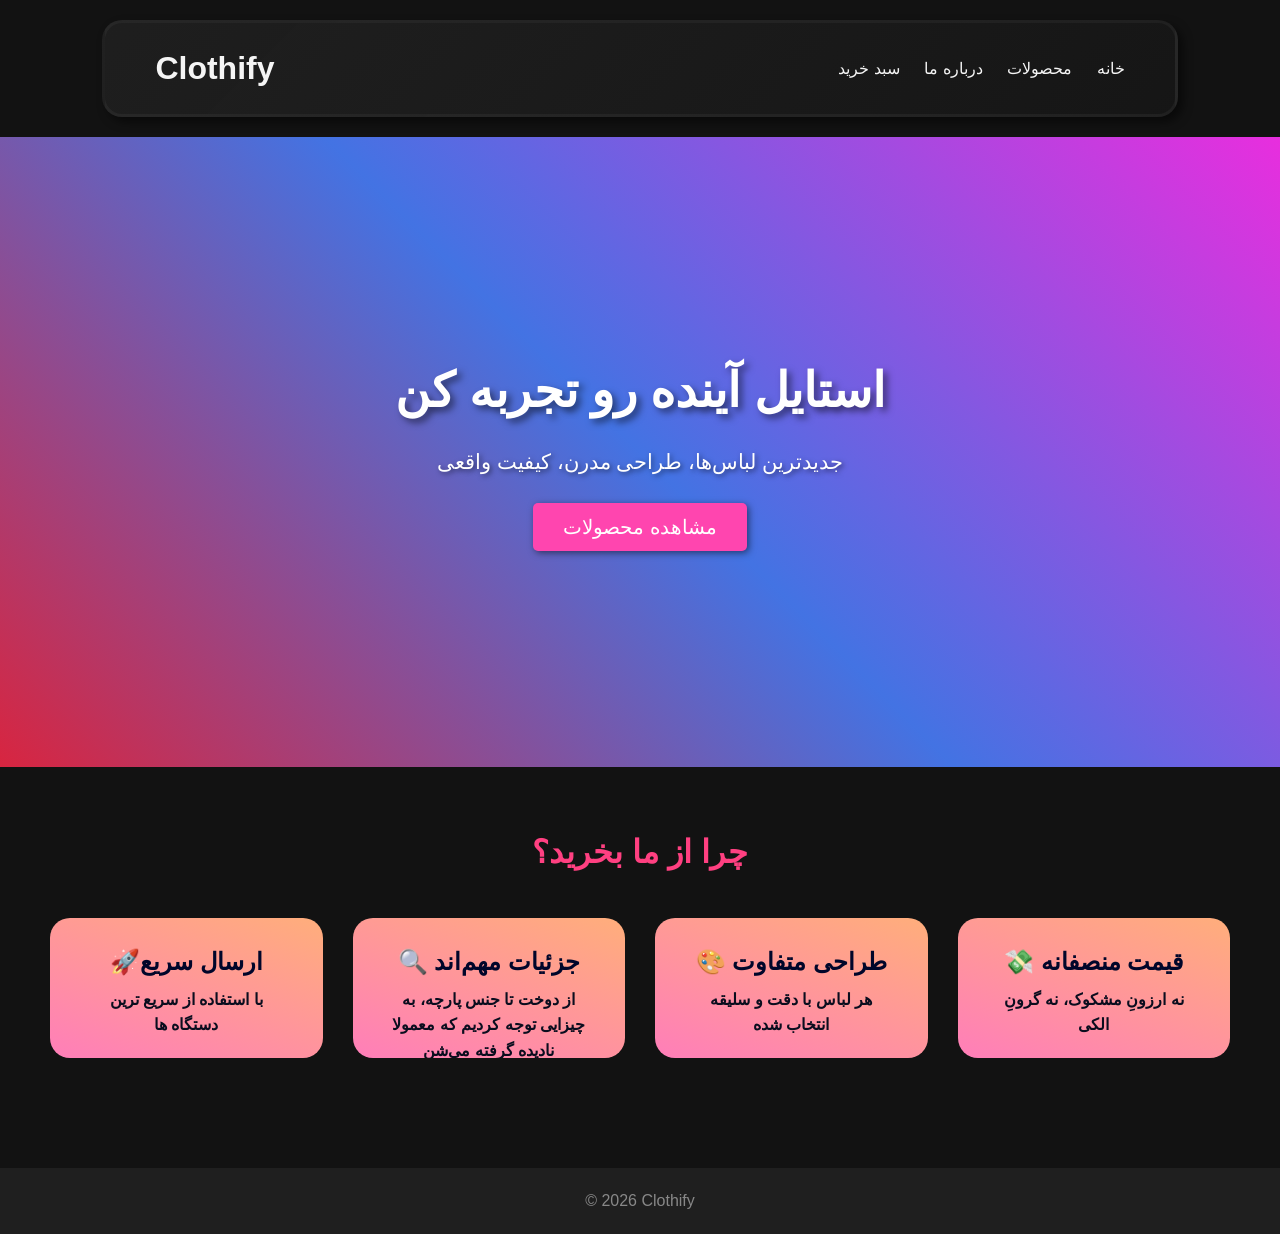
<file: index.html>
<!DOCTYPE html>
<html lang="fa">

<head>
    <meta charset="UTF-8">
    <meta name="viewport" content="width=device-width, initial-scale=1.0">
    <title>Clothify</title>
    <link rel="stylesheet" href="style.css">
</head>

<body>
    <header class="navbar">
        <h1 class="logo">Clothify</h1>
        <nav>
            <a href="index.html">خانه</a>
            <a href="product.html">محصولات</a>
            <a href="about_us.html">درباره ما</a>
            <a href="cart.html">سبد خرید</a>
        </nav>
    </header>

    <!-- Hero Section -->
    <section class="hero">
        <div class="hero-text">
            <h2>استایل آینده رو تجربه کن</h2>
            <p>جدیدترین لباس‌ها، طراحی مدرن، کیفیت واقعی</p>
            <button class="bttt" href="product.html">مشاهده محصولات</button>
        </div>
    </section>
    <!-- Products Section -->
    <section class="products">
        <h3>چرا از ما بخرید؟</h3>
        <div class="product-grid">
            <div class="card">
                <h2>🚀ارسال سریع</h2>
                <p>با استفاده از سریع ترین دستگاه ها</p>
            </div>
            <div class="card">
                <h2>🔍 جزئیات مهم‌اند</h2>
                <p>از دوخت تا جنس پارچه،
                    به چیزایی توجه کردیم که معمولا نادیده گرفته می‌شن</p>
            </div>
            <div class="card">
                <h2>🎨 طراحی متفاوت</h2>
                <p>هر لباس با دقت و سلیقه انتخاب شده</p>
            </div>
            <div class="card">
                <h2>💸 قیمت منصفانه</h2>
                <p>نه ارزونِ مشکوک، نه گرونِ الکی</p>
            </div>
        </div>
    </section>
    <!-- Footer -->
    <footer>
        <p>© 2026 Clothify</p>
    </footer>

</body>

</html>
</file>
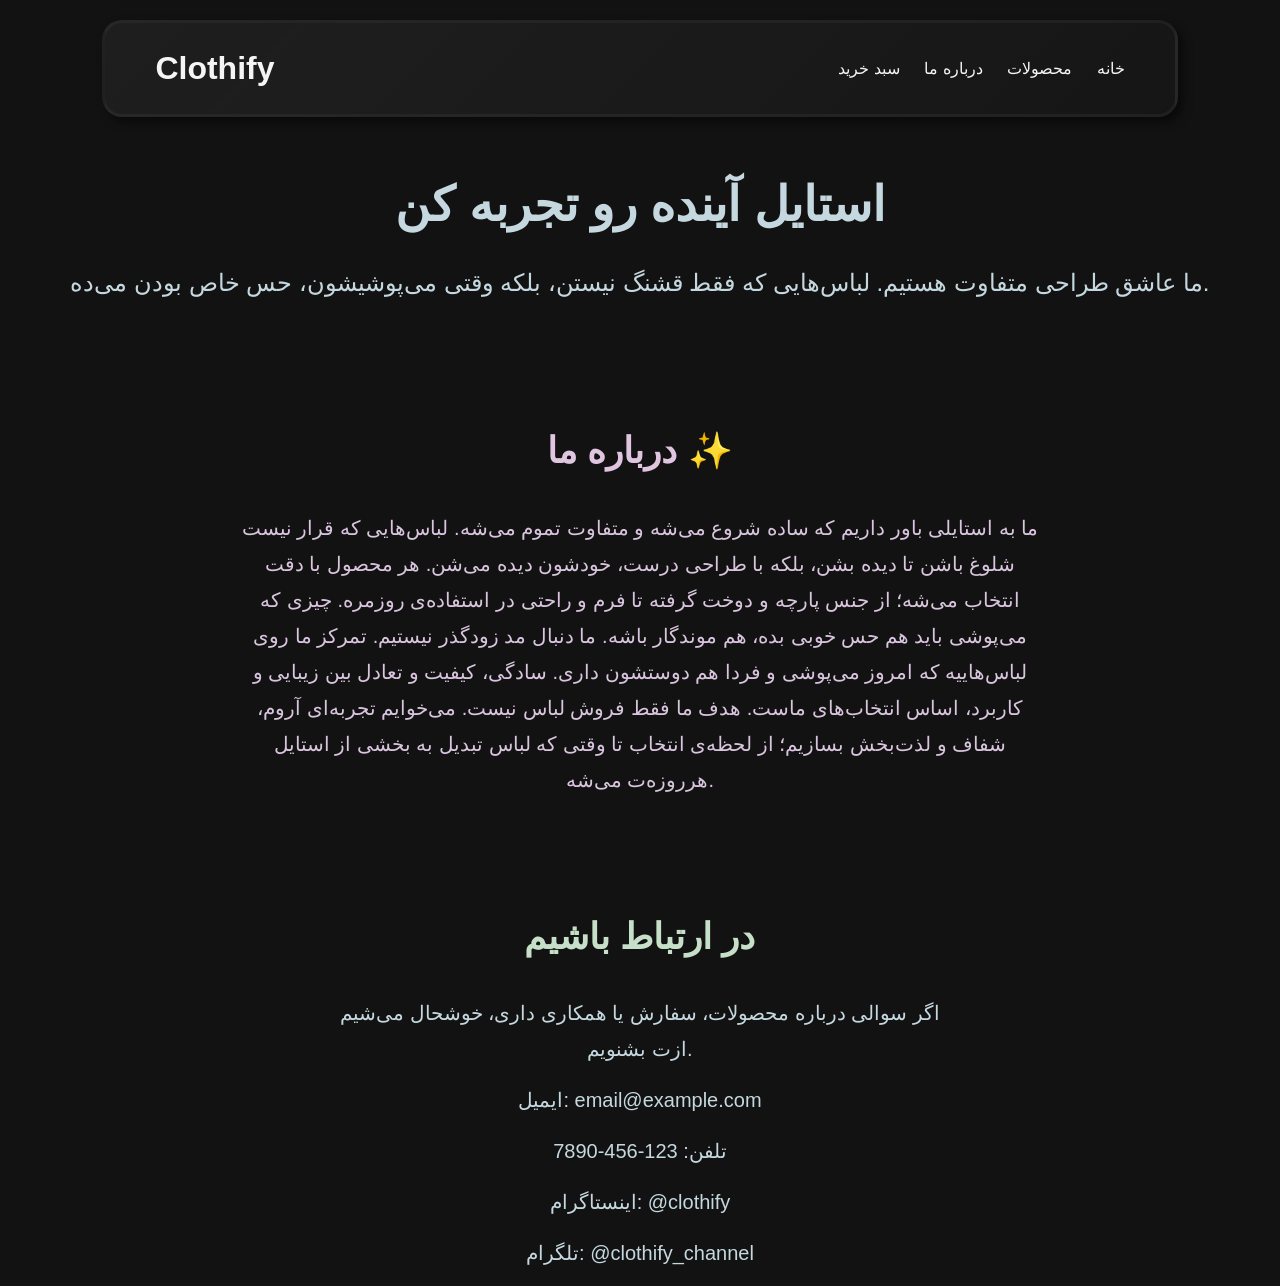
<file: about_us.html>
<!DOCTYPE html>
<html lang="fa">

<head>
    <meta charset="UTF-8">
    <meta name="viewport" content="width=device-width, initial-scale=1.0">
    <title>Clothify</title>
    <link rel="stylesheet" href="style.css">
    <style>

    </style>
</head>

<body>
    <header class="navbar">
        <h1 class="logo">Clothify</h1>
        <nav>
            <a href="index.html">خانه</a>
            <a href="product.html">محصولات</a>
            <a href="about_us.html">درباره ما</a>
            <a href="cart.html">سبد خرید</a>
        </nav>
    </header>
    <section class="hero_a">
        <div class="hero_a-text">
            <h2>استایل آینده رو تجربه کن</h2>
            <p>ما عاشق طراحی متفاوت هستیم. لباس‌هایی که فقط قشنگ نیستن، بلکه وقتی می‌پوشیشون، حس خاص بودن می‌ده.</p>
        </div>
    </section>
    <section class="about_us">
        <h3>درباره ما ✨</h3>
        <p>ما به استایلی باور داریم که ساده شروع می‌شه و متفاوت تموم می‌شه.
            لباس‌هایی که قرار نیست شلوغ باشن تا دیده بشن، بلکه با طراحی درست، خودشون دیده می‌شن.

            هر محصول با دقت انتخاب می‌شه؛
            از جنس پارچه و دوخت گرفته تا فرم و راحتی در استفاده‌ی روزمره.
            چیزی که می‌پوشی باید هم حس خوبی بده، هم موندگار باشه.

            ما دنبال مد زودگذر نیستیم.
            تمرکز ما روی لباس‌هاییه که امروز می‌پوشی و فردا هم دوستشون داری.
            سادگی، کیفیت و تعادل بین زیبایی و کاربرد، اساس انتخاب‌های ماست.

            هدف ما فقط فروش لباس نیست.
            می‌خوایم تجربه‌ای آروم، شفاف و لذت‌بخش بسازیم؛
            از لحظه‌ی انتخاب تا وقتی که لباس تبدیل به بخشی از استایل هرروزه‌ت می‌شه.</p>
    </section>
    <section class="contact">
        <h3>در ارتباط باشیم</h3>
        <p>اگر سوالی درباره محصولات، سفارش یا همکاری داری،
            خوشحال می‌شیم ازت بشنویم.</p>
        <p>ایمیل: email@example.com</p>
        <p>تلفن: 123-456-7890</p>
        <p>اینستاگرام: @clothify</p>
        <p>تلگرام: @clothify_channel</p>
    </section>
</body>

</html>
</file>
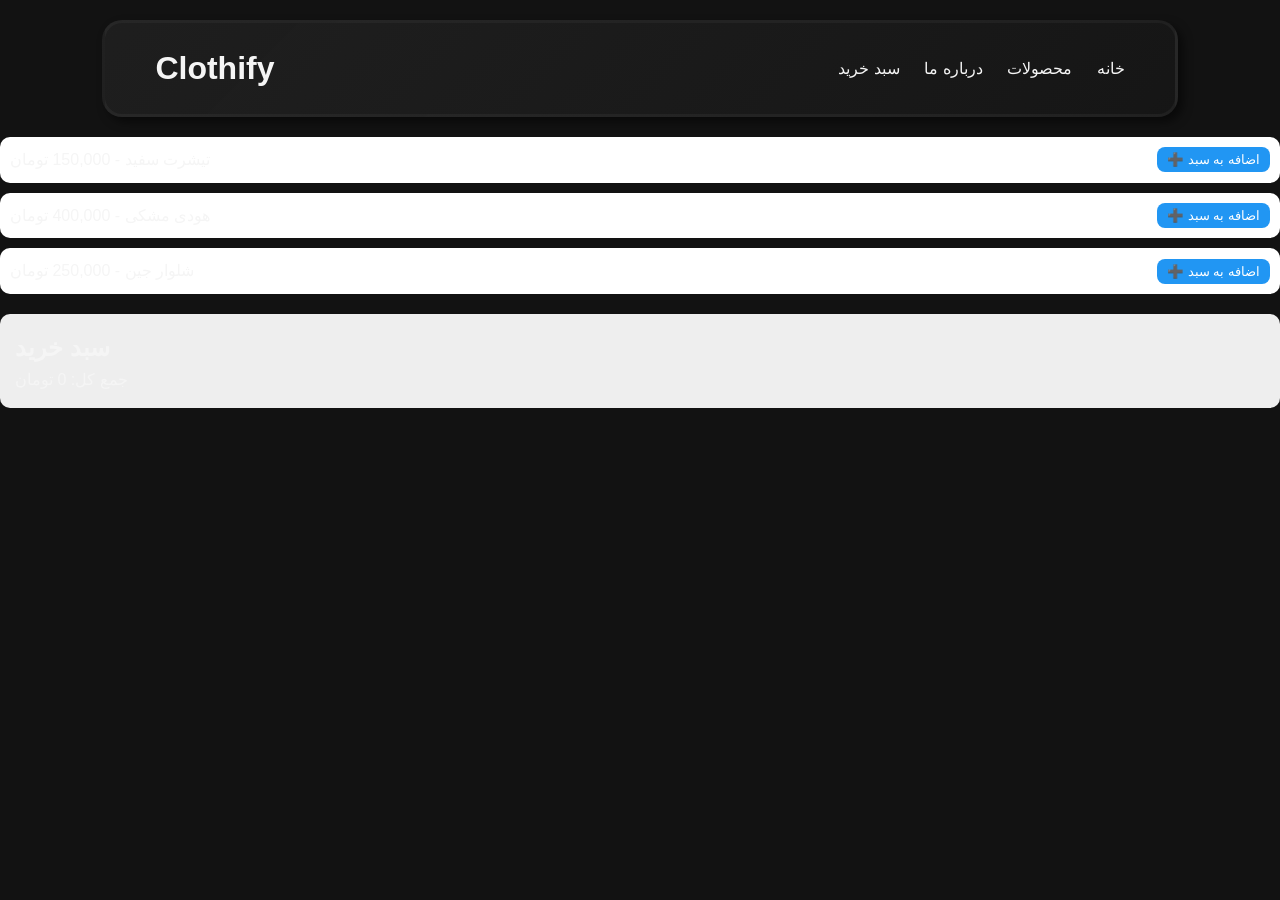
<file: cart.html>
<!DOCTYPE html>
<html lang="fa">

<head>
    <meta charset="UTF-8">
    <meta name="viewport" content="width=device-width, initial-scale=1.0">
    <title>Clothify</title>
    <link rel="stylesheet" href="style.css">
    <style>
        .product {
            background: white;
            padding: 10px;
            margin: 10px 0;
            border-radius: 10px;
            display: flex;
            justify-content: space-between;
            align-items: center;
        }

        button {
            padding: 5px 10px;
            cursor: pointer;
            border-radius: 8px;
            border: none;
            background: #2196f3;
            color: white;
            margin-left: 5px;
        }

        #cart {
            margin-top: 20px;
            background: #eee;
            padding: 15px;
            border-radius: 10px;
        }

        #cart ul {
            list-style: none;
            padding: 0;
        }

        #cart li {
            display: flex;
            justify-content: space-between;
            align-items: center;
            margin-bottom: 10px;
        }

        #cart li span {
            margin: 0 5px;
        }
    </style>
</head>

<body>
    <header class="navbar">
        <h1 class="logo">Clothify</h1>
        <nav>
            <a href="index.html">خانه</a>
            <a href="product.html">محصولات</a>
            <a href="about_us.html">درباره ما</a>
            <a href="cart.html">سبد خرید</a>
        </nav>
    </header>

    <div id="products"></div>

    <div id="cart">
        <h2>سبد خرید</h2>
        <ul id="cartItems"></ul>
        <p>جمع کل: <span id="total">0</span> تومان</p>
    </div>

    <script>
        const products = [
            { id: 1, name: "تیشرت سفید", price: 150000 },
            { id: 2, name: "هودی مشکی", price: 400000 },
            { id: 3, name: "شلوار جین", price: 250000 }
        ];

        let cart = [];

        const productsDiv = document.getElementById('products');
        const cartItemsUl = document.getElementById('cartItems');
        const totalEl = document.getElementById('total');

        // نمایش محصولات
        products.forEach(p => {
            const div = document.createElement('div');
            div.className = 'product';
            div.innerHTML = `
        <span>${p.name} - ${p.price.toLocaleString()} تومان</span>
        <button onclick="addToCart(${p.id})">➕ اضافه به سبد</button>
    `;
            productsDiv.appendChild(div);
        });

        // اضافه کردن محصول به سبد
        function addToCart(id) {
            const existing = cart.find(i => i.id === id);
            if (existing) existing.count++;
            else {
                const product = products.find(p => p.id === id);
                cart.push({ ...product, count: 1 });
            }
            updateCart();
        }

        // افزایش تعداد محصول
        function increaseCount(id) {
            const item = cart.find(i => i.id === id);
            if (item) item.count++;
            updateCart();
        }

        // کاهش تعداد محصول
        function decreaseCount(id) {
            const item = cart.find(i => i.id === id);
            if (item && item.count > 1) item.count--;
            else removeFromCart(id);
            updateCart();
        }

        // حذف محصول
        function removeFromCart(id) {
            cart = cart.filter(i => i.id !== id);
            updateCart();
        }

        // بروزرسانی سبد خرید و جمع کل
        function updateCart() {
            cartItemsUl.innerHTML = '';
            let total = 0;
            cart.forEach(item => {
                total += item.price * item.count;
                const li = document.createElement('li');
                li.innerHTML = `
            <span>${item.name}</span>
            <span>
                <button onclick="decreaseCount(${item.id})">➖</button>
                ${item.count}
                <button onclick="increaseCount(${item.id})">➕</button>
            </span>
            <span>${(item.price * item.count).toLocaleString()} تومان</span>
            <button onclick="removeFromCart(${item.id})">❌</button>
        `;
                cartItemsUl.appendChild(li);
            });
            totalEl.textContent = total.toLocaleString();
        }
    </script>

</body>

</html>
</file>
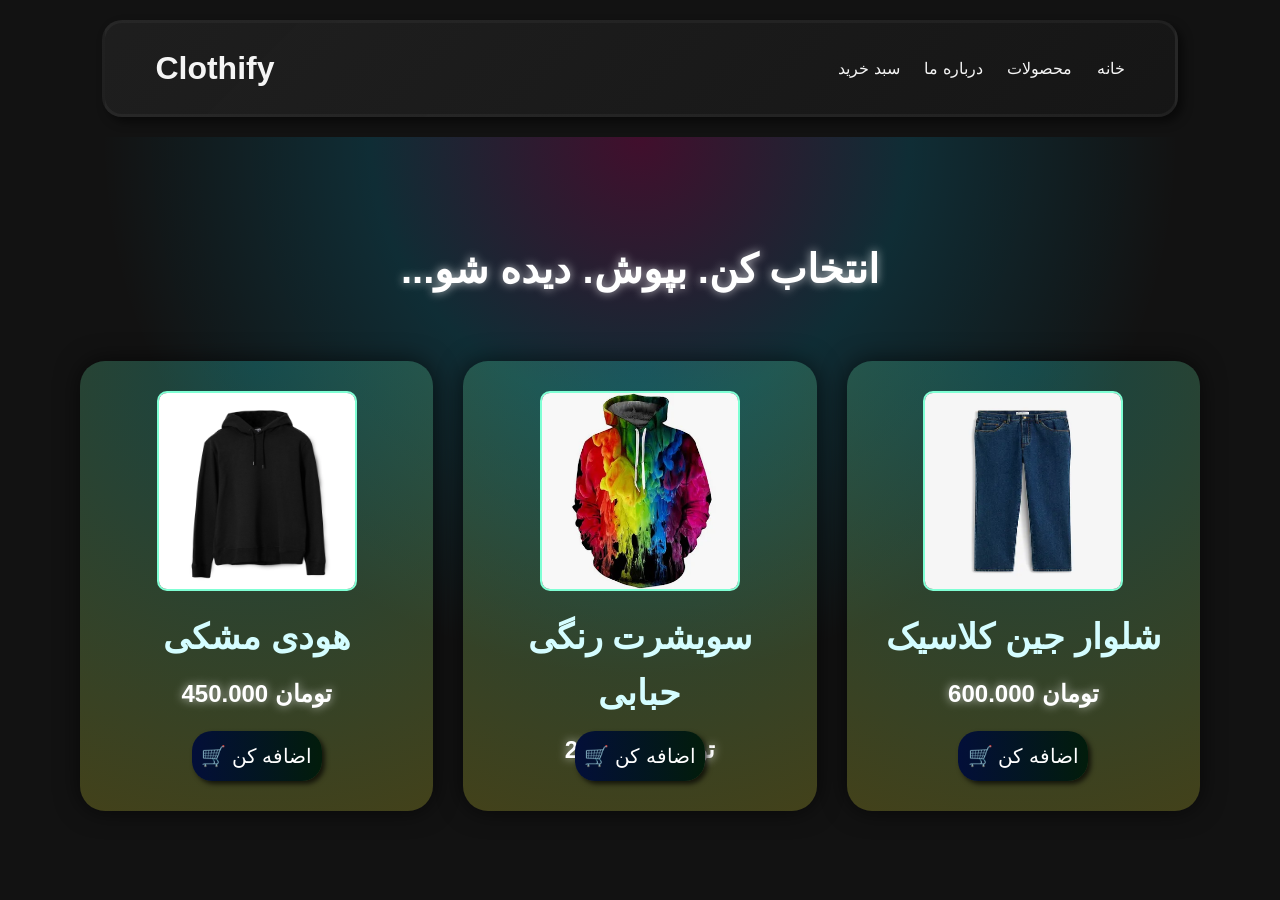
<file: product.html>
<!DOCTYPE html>
<html lang="fa">

<head>
    <meta charset="UTF-8">
    <meta name="viewport" content="width=device-width, initial-scale=1.0">
    <title>Clothify</title>
    <link rel="stylesheet" href="style.css">
</head>

<body>
    <header class="navbar">
        <h1 class="logo">Clothify</h1>
        <nav>
            <a href="index.html">خانه</a>
            <a href="product.html">محصولات</a>
            <a href="about_us.html">درباره ما</a>
            <a href="cart.html">سبد خرید</a>
        </nav>
    </header>

    <section class="hero_p">
        <p>...انتخاب کن. بپوش. دیده شو</p>
        <section class="products_p">

            <div class="card_p">
                <img src="black_hoodie.webp" alt="Black Hoodie">
                <h3>هودی مشکی</h3>
                <p>450.000 تومان</p>
                <button class="bubble-btn">🛒 اضافه کن</button>
            </div>
            <div class="card_p">
                <img src="rainbow_sweater.webp" alt="Black Hoodie">
                <h3>سویشرت رنگی حبابی</h3>
                <p>230.000 تومان</p>
                <button class="bubble-btn">🛒 اضافه کن</button>
            </div>
            <div class="card_p">
                <img src="jeans.webp" alt="Black Hoodie">
                <h3>شلوار جین کلاسیک</h3>
                <p>600.000 تومان</p>
                <button class="bubble-btn">🛒 اضافه کن</button>
            </div>
        </section>
    </section>
</body>

</html>
</file>
<file: style.css>
* {
    margin: 0;
    padding: 0;
    box-sizing: border-box;
}

body {
    font-family: sans-serif;
    background: #121212;
    color: #f5f5f5;
    line-height: 1.6;
}

.navbar {
    display: flex;
    justify-content: space-between;
    align-items: center;
    padding: 20px 50px;
    background: linear-gradient(135deg, #e3e3e310, #aaaaaa07);
    border: 3px solid rgba(180, 180, 180, 0.063);
    border-radius: 20px;
    box-shadow: 5px 5px 10px rgba(0, 0, 0, 0.5);
    width: 84%;
    height: auto;
    margin: 20px 8%;
}

.navbar a {
    color: #f5f5f5;
    margin-left: 20px;
    text-decoration: none;
    font-weight: 500;
    transition: color 0.3s;
}

.navbar a:hover {
    color: #ff4081;
}

.navbar h1 {
    transition: 0.2s;
}

.navbar h1:hover {
    text-shadow: 0 0 25px rgba(255, 137, 137, 0.966);
}

.hero {
    display: flex;
    justify-content: center;
    align-items: center;
    height: 70vh;
    background: linear-gradient(45deg, #d82540, #4373e3, #e82ede);
    position: relative;
    text-align: center;
}

.hero::after {
    position: absolute;
    top: 0;
    left: 0;
    width: 100%;
    height: 100%;
    background: rgba(0, 0, 0, 0.1);
}

.hero-text {
    position: relative;
    color: #fff;
}

.hero-text h2 {
    font-size: 3rem;
    margin-bottom: 15px;
    transition: 0.2s;
    text-shadow: 4px 4px 7px rgba(0, 0, 0, 0.5);
}

.hero-text p {
    font-size: 1.3rem;
    margin-bottom: 25px;
    transition: 0.2s;
    text-shadow: 2px 2px 5px rgba(0, 0, 0, 0.5);
}

.hero-text button {
    padding: 12px 30px;
    font-size: 20px;
    border: none;
    background: #ff45af;
    color: #fff;
    cursor: pointer;
    border-radius: 5px;
    transition: 0.2s;
    box-shadow: 2px 2px 7px rgba(0, 0, 0, 0.5);
}

.hero-text button:hover {
    scale: 1.05;
    box-shadow: 5px 5px 15px rgba(0, 0, 0, 0.5);
}

.products {
    padding: 60px 50px;
}

.products h3 {
    text-align: center;
    margin-bottom: 40px;
    font-size: 2rem;
    color: #ff4081;
    transition: 0.3s;
}

.products h3:hover {
    scale: 1.05;
    text-shadow: 0 0 10px rgba(255, 64, 129, 0.7);
}

.product-grid {
    display: grid;
    grid-template-columns: repeat(auto-fit, minmax(250px, 1fr));
    gap: 30px;
}

.card {
    background: linear-gradient(20deg, #FF7EB9, #FFAE7B);
    border-radius: 20px;
    overflow: hidden;
    transition: transform 0.3s, box-shadow 0.3s;
    text-align: center;
    height: 140px;
    padding: 10px 20px 15px 20px;
    transition: 0.3s;
}

.card h2 {
    color: #00062a;
    margin: 15px 0 5px;
    padding: 0 15px;
    transition: 0.3s;
}

.card h2:hover {
    scale: 1.05;
    text-shadow: 0 0 10px rgba(255, 255, 255, 0.7);
}

.card p {
    color: #0a0d1e;
    padding: 0 15px;
    margin-bottom: 15px;
    font-weight: 600;
    transition: 0.3s;
}

.card p:hover {
    scale: 1.05;
    text-shadow: 0 0 8px rgba(255, 255, 255, 0.6);
}

.card:hover {
    scale: 1.06;
    box-shadow: 0 0 40px rgba(178, 0, 178, 0.5);
}

footer {
    background: #1f1f1f;
    text-align: center;
    padding: 20px;
    color: #888;
    margin-top: 50px;
}

/* product */

.hero_p {
    height: 70vh;
    text-align: center;
    padding: 100px 20px;
    background: radial-gradient(circle at top,
            rgba(255, 0, 150, 0.2),
            rgba(0, 200, 255, 0.15),
            transparent 60%);
}

.hero_p p {
    font-size: 40px;
    font-weight: bold;
    color: #ffffff;
    text-shadow: 0 0 10px rgba(255, 255, 255, 0.7);
}


.products_p {
    display: flex;
    gap: 30px;
    justify-content: center;
    padding: 60px;
}

.card_p {
    position: relative;
    padding: 30px;
    border-radius: 25px;
    width: 400px;
    height: 450px;
    text-align: center;
    box-shadow: 0 0 25px rgba(0, 0, 0, 0.6);
    transition: 0.3s;
    border: none;
    color: white;
    font-size: 16px;
    cursor: pointer;
    background: radial-gradient(circle at top, #26e0dd3e, #dad5333e);
}

.card_p:hover {
    scale: 1.05;
    transform: translateY(-6px);
    box-shadow: 0 0 35px rgba(120, 100, 255, 0.5);
}

.card_p img {
    width: 200px;
    height: 200px;
    border-radius: 10px;
    border: aquamarine 2px solid;
}

.card_p h3 {
    margin: 10px 0 10px 0;
    font-size: 35px;
    color: #d4fdff;
}

.card_p p {
    font-size: 24px;
    color: #ffffff;
}

.card_p .bubble-btn {
    width: 130px;
    height: 50px;
    position: absolute;
    bottom: 30px;
    left: 50%;
    transform: translateX(-50%);
    background: linear-gradient(to right, rgb(3, 15, 57), rgb(2, 28, 11));
    border: none;
    border-radius: 20px;
    color: white;
    font-size: 20px;
    box-shadow: 3px 3px 5px rgba(0, 0, 0, 0.7);
    transition: 0.2s;
}

.card_p .bubble-btn:hover {
    scale: 1.04;
    box-shadow: 5px 5px 15px rgba(0, 0, 0, 0.7);
}

/* about_us */

.hero_a {
    display: flex;
    justify-content: center;
    align-items: center;
    height: 25vh;
}

.hero_a-text {
    color: #c5d8df;
    text-align: center;
}

.hero_a-text h2 {
    font-size: 48px;
    margin-bottom: 20px;
}

.hero_a-text p {
    font-size: 24px;
    margin-bottom: 30px;
}

.about_us {
    padding: 60px 50px;
    text-align: center;
}

.about_us h3 {
    font-size: 36px;
    margin-bottom: 30px;
    color: #dfc5df;
}

.about_us p {
    font-size: 20px;
    color: #dac5df;
    line-height: 1.8;
    max-width: 800px;
    margin: 0 auto;
}

.contact {
    margin-top: 50px;
    text-align: center;
}

.contact h3 {
    font-size: 36px;
    margin-bottom: 30px;
    color: #c5dfc8;
}

.contact p {
    font-size: 20px;
    color: #c5d8df;
    line-height: 1.8;
    max-width: 600px;
    margin: 0 auto 15px auto;
}
</file>
